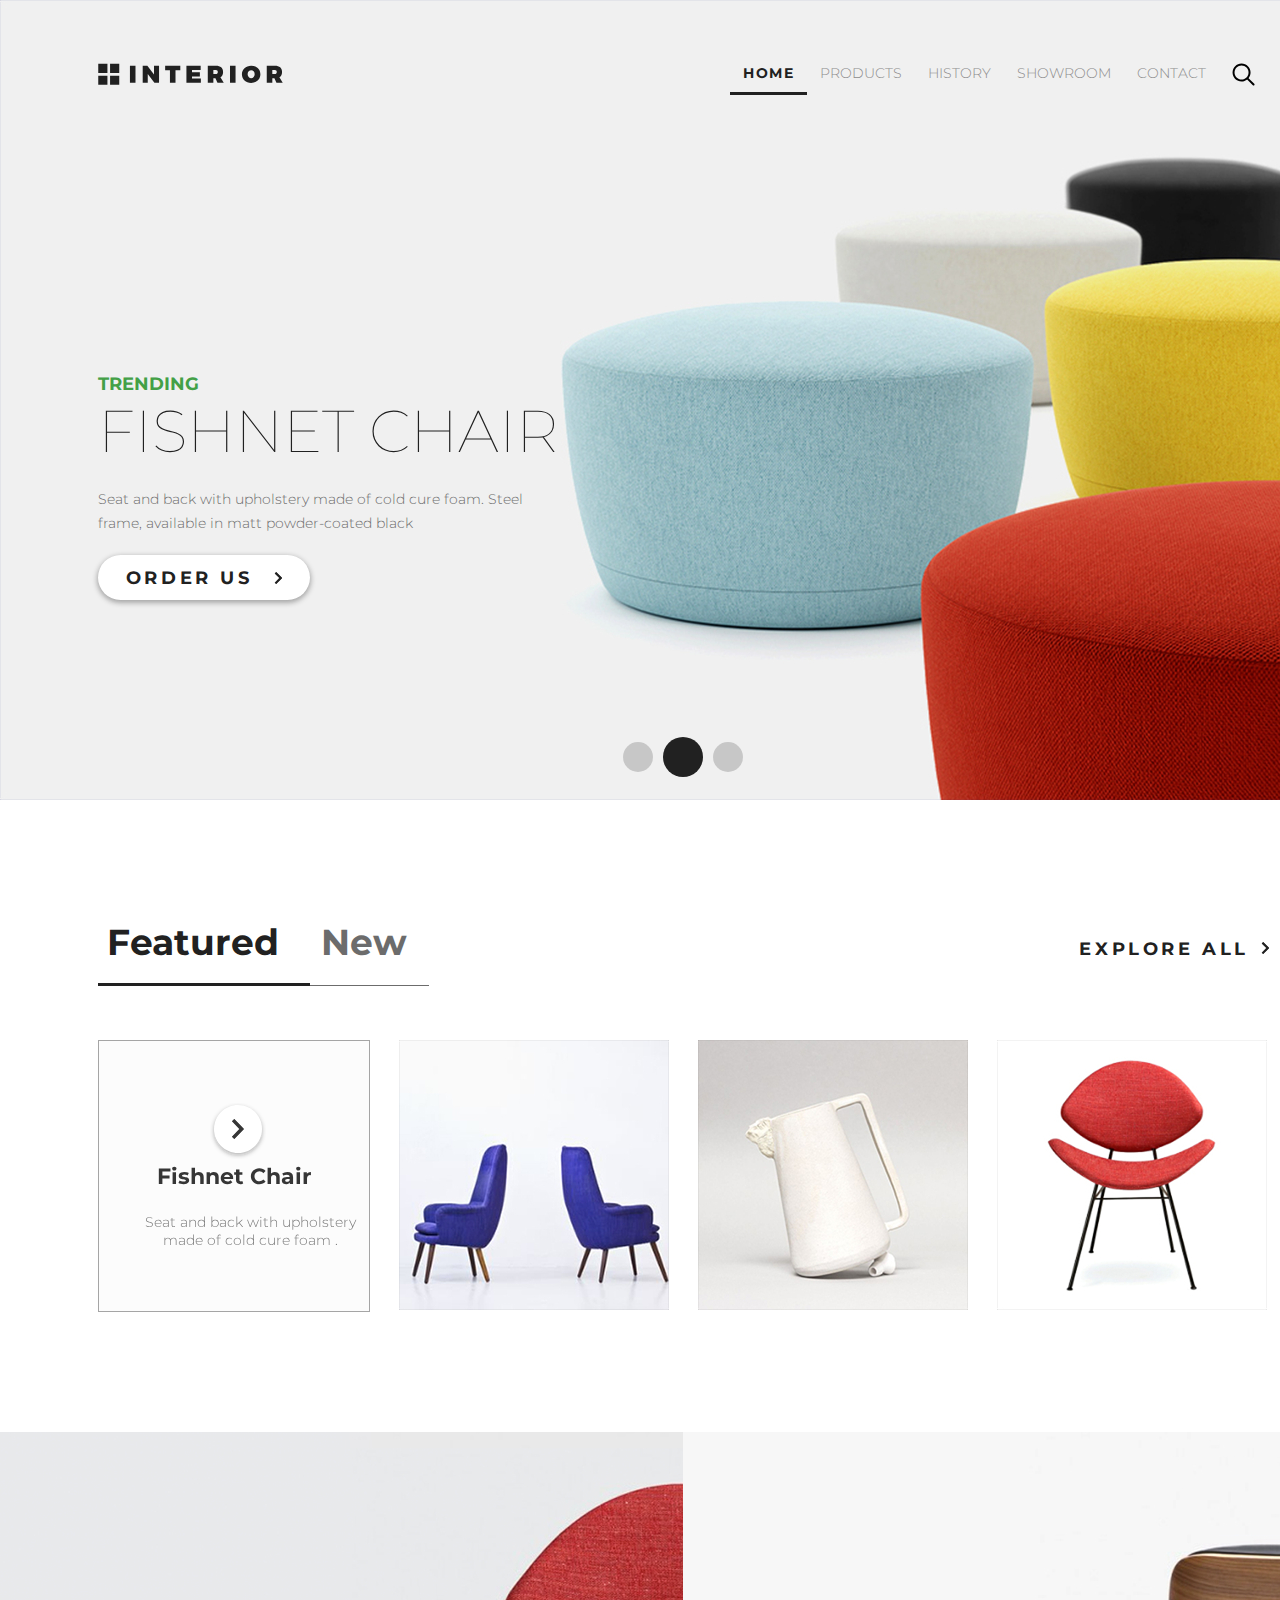
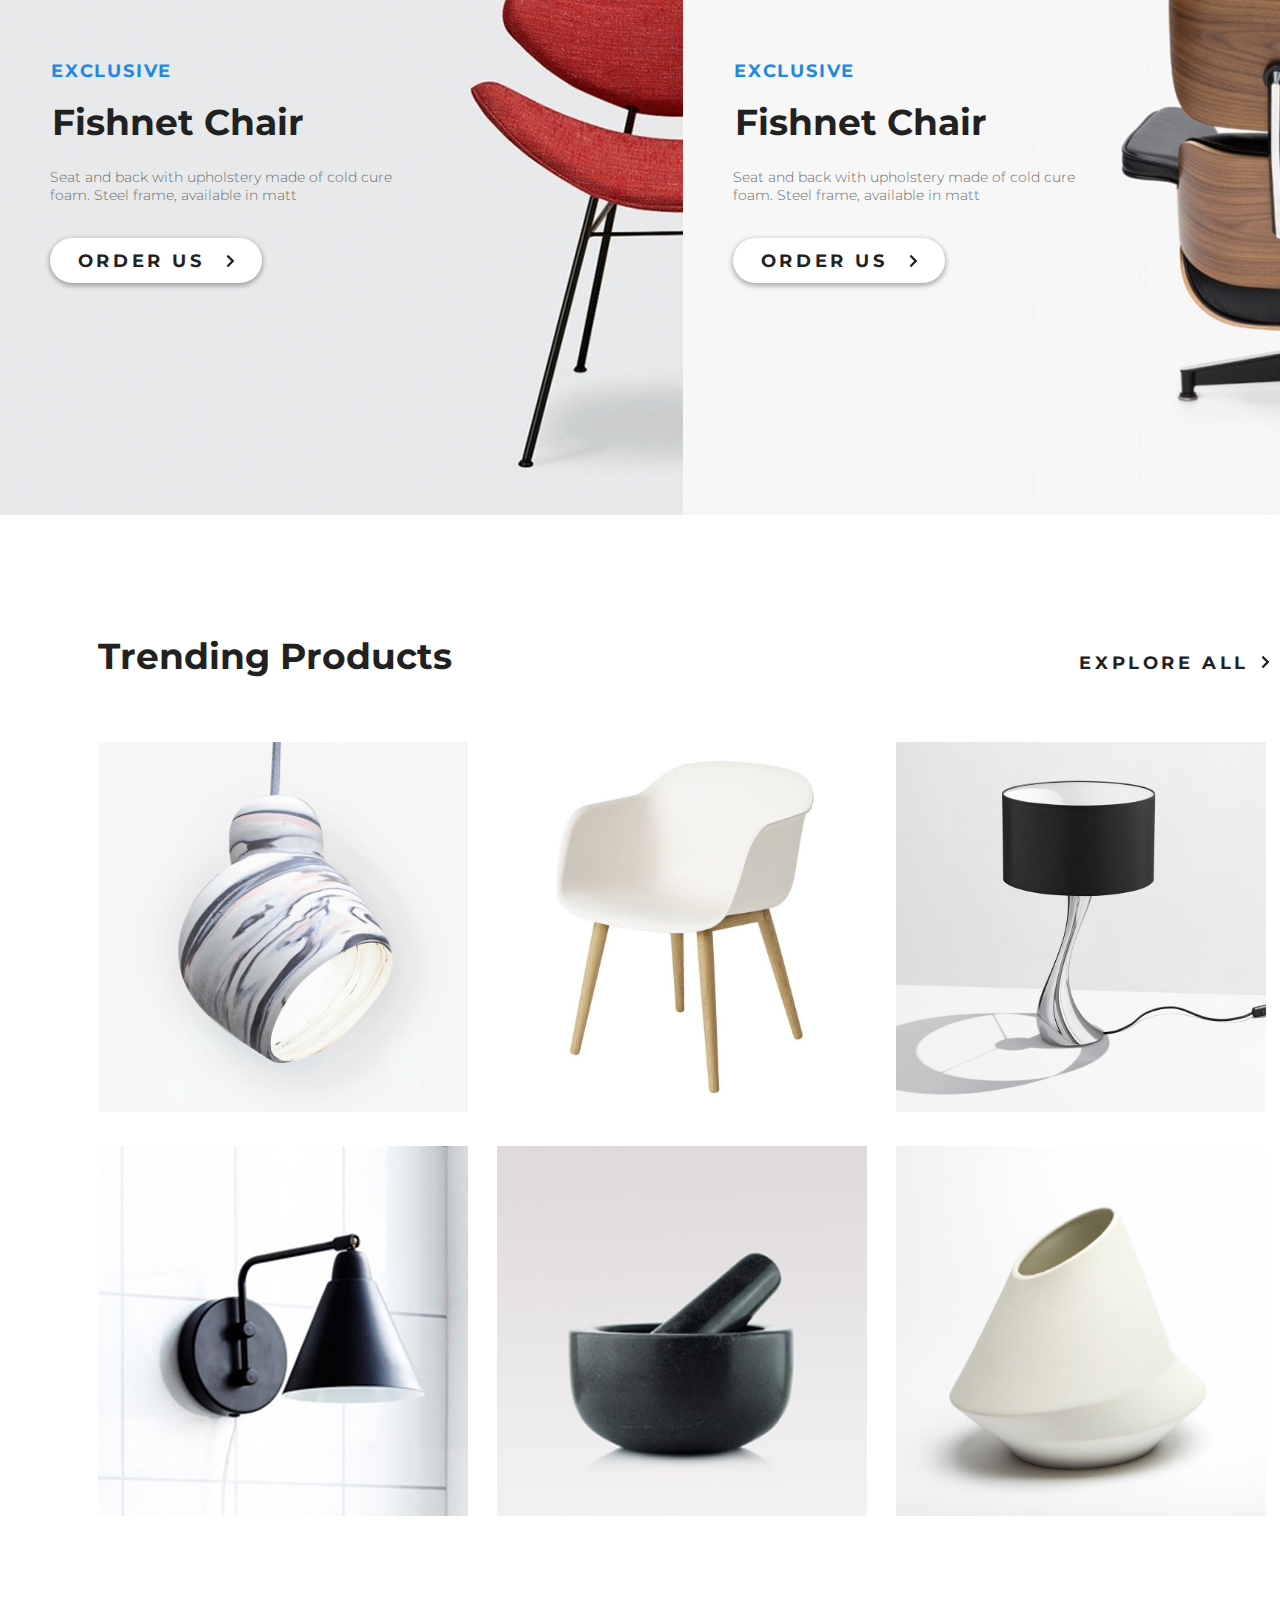
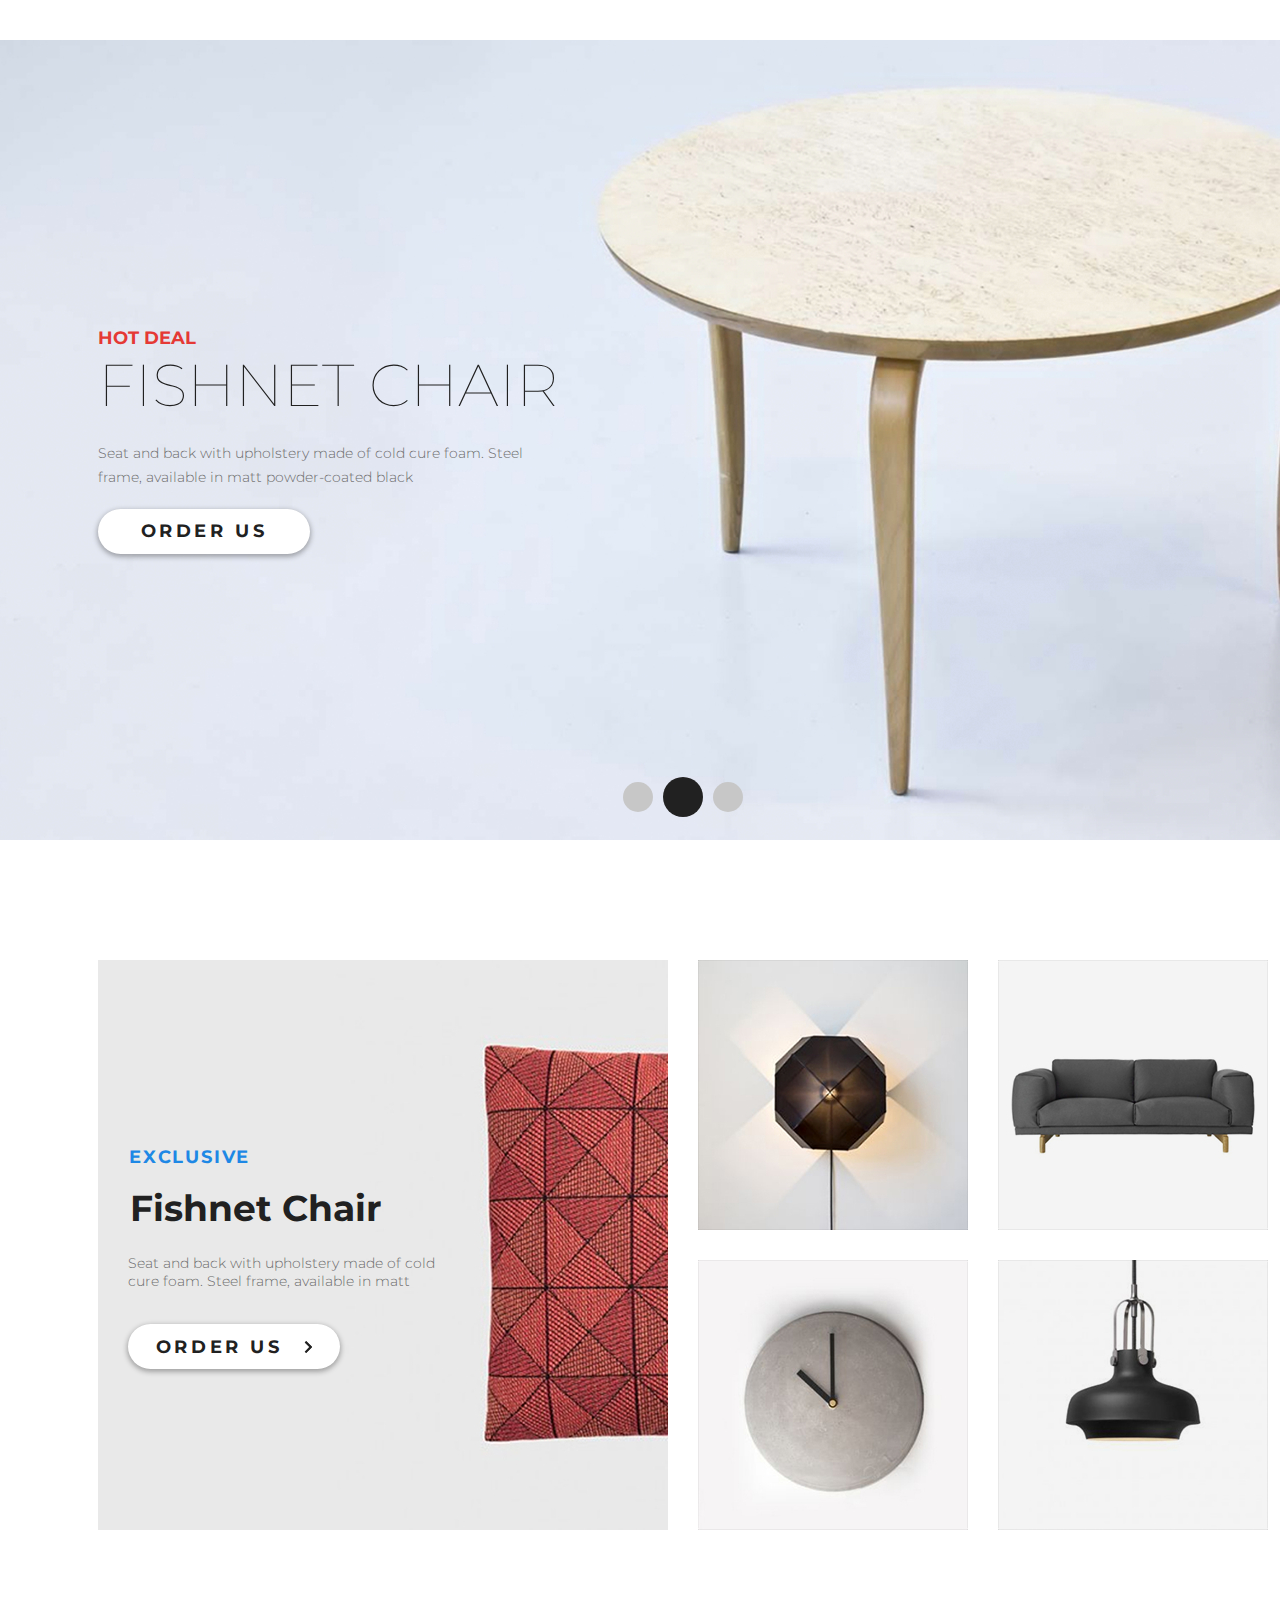
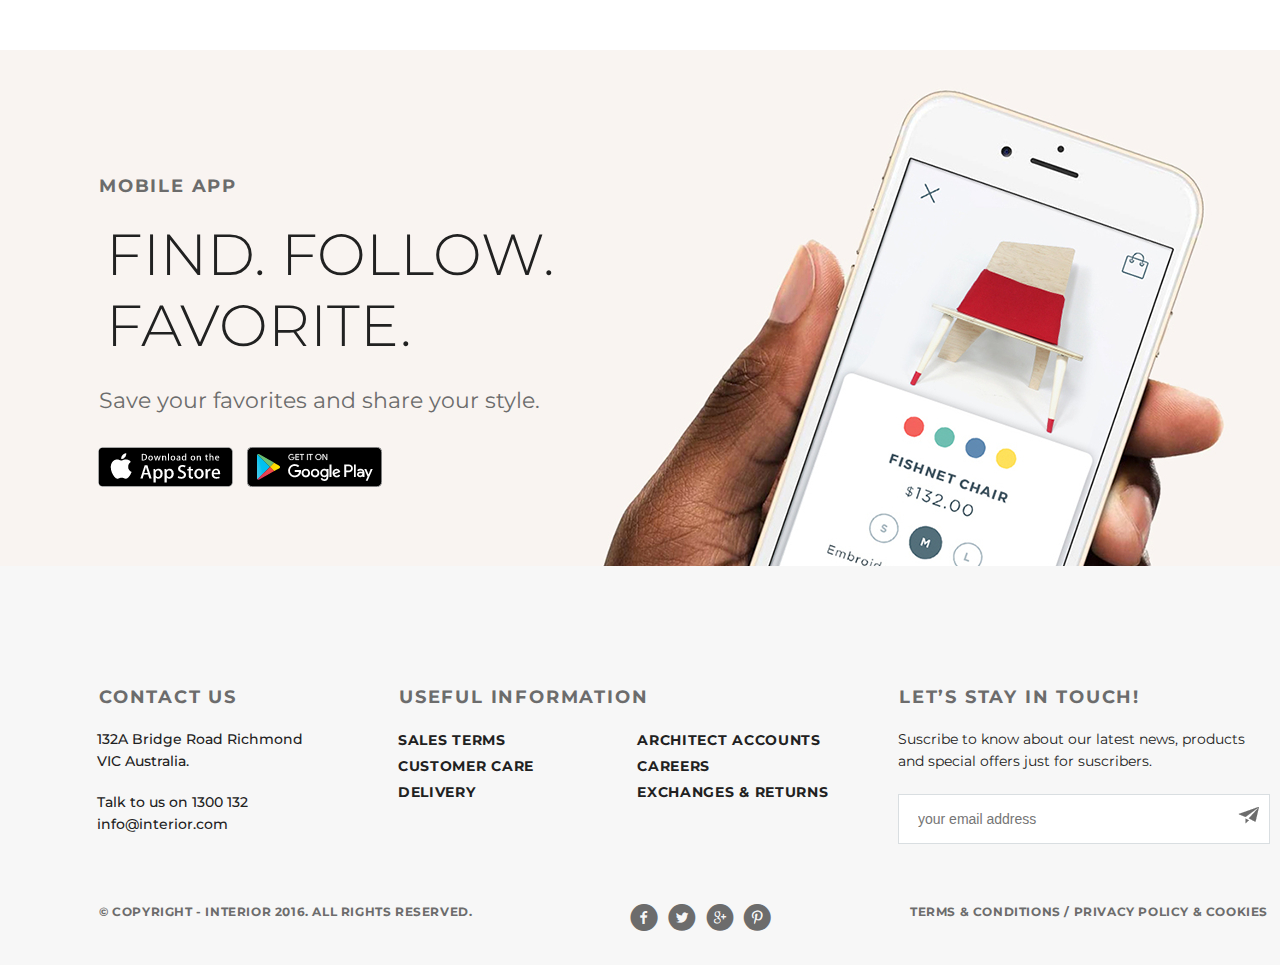
<file: index.html>
<!DOCTYPE html>
<html lang="ru">

<head>
    <meta charset="UTF-8">
    <meta name="viewport" content="width=device-width, initial-scale=1.0">
    <link rel="stylesheet" href="css/style.css">
    <link rel="stylesheet" href="css/style_icon.css" />
    <link href="https://fonts.googleapis.com/css2?family=Montserrat:wght@100;300;400;700&display=swap" rel="stylesheet">
    <title>HOME</title>
</head>

<body>
    <div class="container">
        <div id="num_1" class="slider padding-site">
            <div class="header clearfix">
                <a href="#"><img src="img/logo.svg" alt="logo"></a>
                <ul class="menu clearfix">
                    <li class="menu-list">
                        <a href="#" class="menu-link menu-link-active">HOME</a>
                    </li>
                    <li class="menu-list">
                        <a href="" class="menu-link">PRODUCTS</a>
                    </li>
                    <li class="menu-list">
                        <a href="" class="menu-link">HISTORY</a>
                    </li>
                    <li class="menu-list">
                        <a href="/pages/interior-product.html" class="menu-link">SHOWROOM</a>
                    </li>
                    <li class="menu-list">
                        <a href="/pages/interior-contact.html" class="menu-link">CONTACT</a>
                    </li>
                    <li class="menu-list">
                        <a href="" class="menu-link">
                            <img src="img/search.svg" alt="">
                        </a>
                    </li>
                </ul>
            </div>
            <div class="slider-text">
                <a href="">
                    <p class="slider-trending">TRENDING</p>
                </a>
                <h2 class="slider-h2">Fishnet Chair</h2>
                <p class="slider-content">Seat and back with upholstery made of cold cure foam. Steel frame,
                    available in matt powder-coated black</p>
                <a href="" class="button">Order Us <img class="button-arrow" src="img/arrow.svg"></a>
            </div>
            <div class="pagination">
                <a href="" class="circle"></a><a href="" class="circle circle-active"></a><a href="" class="circle"></a>
            </div>
        </div>
        <div class="back">
            <div class="featured_products padding-site">
                <ul class="menu-f-prod ">
                    <li class="menu-f-prod-list"><a class="menu-f-prod-link menu-f-prod-link-active"
                            href="">Featured</a></li>
                    <li class="menu-f-prod-list"><a class="menu-f-prod-link" href="">New</a></li>
                </ul>
                <a class="explore" href="">explore all<img class="explore-img" src="img/arrow.svg"></a>
                <div class="feat-prod-img-block clearfix">
                    <div class="feat-prod-img feat-prod-img-active">
                        <a href=""><img class="feat-prod-img-active-circle" src="img/featured-img-active-circle.svg"
                                alt="featured"></a>
                        <h4 class="feat-prod-img-active-h4">Fishnet Chair</h4>
                        <p class="feat-prod-img-active-p">Seat and back with upholstery made of cold cure foam
                            . </p>
                    </div>
                    <div class="feat-prod-img">
                        <a href=""><img src="img/featured-img-1.jpg" alt="featured"></a>
                    </div>
                    <div class="feat-prod-img">
                        <a href=""><img src="img/featured-img-2.jpg" alt="featured"></a>
                    </div>
                    <div class="feat-prod-img ">
                        <a href=""><img src="img/featured-img-3.jpg" alt="featured"></a>
                    </div>
                </div>
            </div>
            <div class="promo">
                <div class="promo-1 ">
                    <div class="promo-1-text">
                        <a href="">
                            <p class="promo-1-exclusive">exclusive</p>
                        </a>
                        <h2 class="promo-1-h2">Fishnet Chair</h2>
                        <p class="promo-1-content">Seat and back with upholstery made of cold cure foam. Steel frame,
                            available in matt</p>
                        <a href="" class="button promo-button">Order Us <img class="button-arrow"
                                src="img/arrow.svg"></a>
                    </div>
                </div>
                <div class="promo-2">
                    <div class="promo-2-text"></div>
                    <a href="">
                        <p class="promo-2-exclusive">exclusive</p>
                    </a>
                    <h2 class="promo-2-h2">Fishnet Chair</h2>
                    <p class="promo-2-content">Seat and back with upholstery made of cold cure foam. Steel frame,
                        available in matt</p>
                    <a href="" class="button promo-button">Order Us <img class="button-arrow" src="img/arrow.svg"></a>
                </div>
            </div>
        </div>
        <div class="trending_products clearfix padding-site">
            <h3 class="trending_products-h3">Trending Products</h3>
            <a class="explore " href="">explore all<img class="explore-img " src="img/arrow.svg"></a>
            <div class="trending_products-imges">
                <a href=""><img class="trending_products-img" src="img/trending-product-1.jpg" alt=""></a>
                <a href=""><img class="trending_products-img" src="img/trending-product-2.jpg" alt=""></a>
                <a href=""><img class="trending_products-img" src="img/trending-product-3.jpg" alt=""></a>
                <a href=""><img class="trending_products-img" src="img/trending-product-4.jpg" alt=""></a>
                <a href=""><img class="trending_products-img" src="img/trending-product-5.jpg" alt=""></a>
                <a href=""><img class="trending_products-img" src="img/trending-product-6.jpg" alt=""></a>




            </div>
        </div>
        <div id="num_2" class="slider padding-site">
            <div class="slider-text">
                <a href="">
                    <p class="slider-hot-deal">Hot deal</p>
                </a>
                <h2 class="slider-h2">Fishnet Chair</h2>
                <p class="slider-content">Seat and back with upholstery made of cold cure foam. Steel frame,
                    available in matt powder-coated black</p>
                <a href="" class="button">Order Us</a>
            </div>
            <div class="pagination">
                <a href="" class="circle"></a><a href="" class="circle circle-active"></a><a href="" class="circle"></a>
            </div>
        </div>
        <div class="exclusive padding-site">
            <div class="exclusive-big-img">
                <div class="exclusive-big-text">
                    <a href="">
                        <p class="exclusive-big-exclusive">exclusive</p>
                    </a>
                    <h2 class="exclusive-big-h2">Fishnet Chair</h2>
                    <p class="exclusive-big-content">Seat and back with upholstery made of cold cure foam. Steel frame,
                        available in matt</p>
                    <a href="" class="button exclusive-big-button">Order Us <img class="button-arrow"
                            src="img/arrow.svg"></a>
                </div>
            </div>
            <div class="exclusive-some-img">
                <img src="./img/exclusive-img-2.jpg" alt="" class="exclusive-some-img-mini">
                <img src="./img/exclusive-img-3.jpg" alt="" class="exclusive-some-img-mini">
                <img src="./img/exclusive-img-4.jpg" alt="" class="exclusive-some-img-mini">
                <img src="./img/exclusive-img-5.jpg" alt="" class="exclusive-some-img-mini">
            </div>


        </div>
        <div class="mobile-app padding-site">
            <div class="mobile-app-text">
                <a href="">
                    <p class="mobile-app-mobile-app">mobile app</p>
                </a>
                <h2 class="mobile-app-h2">Find. Follow. Favorite.</h2>
                <p class="mobile-app-content">Save your favorites and share your style.</p>

            </div>
            <a class="mobile-app-app-store" href=""><img src="/img/app-store.png" alt=""></a>
            <a class="mobile-app-google-play" href=""><img src="/img/google-play.png" alt=""></a>
        </div>
        <div class="footer-back">
            <div class="contact-us ">
                <h4 class="contact-us-h4">Contact Us</h4>
                <div class="contact-us-text">
                    <p class="contact-us-p">132A Bridge Road Richmond VIC
                        Australia.</p></br>
                    <p class="contact-us-p">Talk to us on 1300 132
                        info@interior.com</p>
                </div>

            </div>
            <div class="Useful-Information ">
                <h4 class="Useful-Information-h4">Useful Information</h4>
                <div class="Useful-Information-text-1">
                    <a href="" class="Useful-Information-text-a">Sales terms</a></br>
                    <a href="" class="Useful-Information-text-a">Customer care</a></br>
                    <a href="" class="Useful-Information-text-a">Delivery</a>
                </div>
                <div class="Useful-Information-text-2">
                    <a href="" class="Useful-Information-text-a">Architect accounts</a></br>
                    <a href="" class="Useful-Information-text-a">Careers</a></br>
                    <a href="" class="Useful-Information-text-a">Exchanges & returns</a>
                </div>
            </div>
            <div class="in-touch ">
                <h4 class="in-touch-h4">Let’s Stay in Touch!</h4>
                <p class="in-touch-p">Suscribe to know about our latest news, products and special offers just for
                    suscribers.</p>
                <div class="in-touch-email">
                    <input type="email" class="in-touch-input" placeholder="your email address">
                    <button class="in-touch-email-button-img" value="">
                </div>

            </div>
            <div class="footer-end">
                <h5 class="copyright">© Copyright - INTERIOR 2016. All Rights Reserved.</h5>
                <div class="icon">
                    <a href=""><span class="icon-img icon-facebook-with-circle"></span></a>
                    <a href=""><span class="icon-img icon-twitter-with-circle"></span></a>
                    <a href=""><span class="icon-img icon-google-with-circle"></span></a>
                    <a href=""><span class="icon-img icon-pinterest-with-circle"></span></a>
                </div>
                <a href="" class="copyright-1">Terms & Conditions / Privacy policy & Cookies</a>


            </div>
        </div>
    </div>


</body>

</html>
</file>
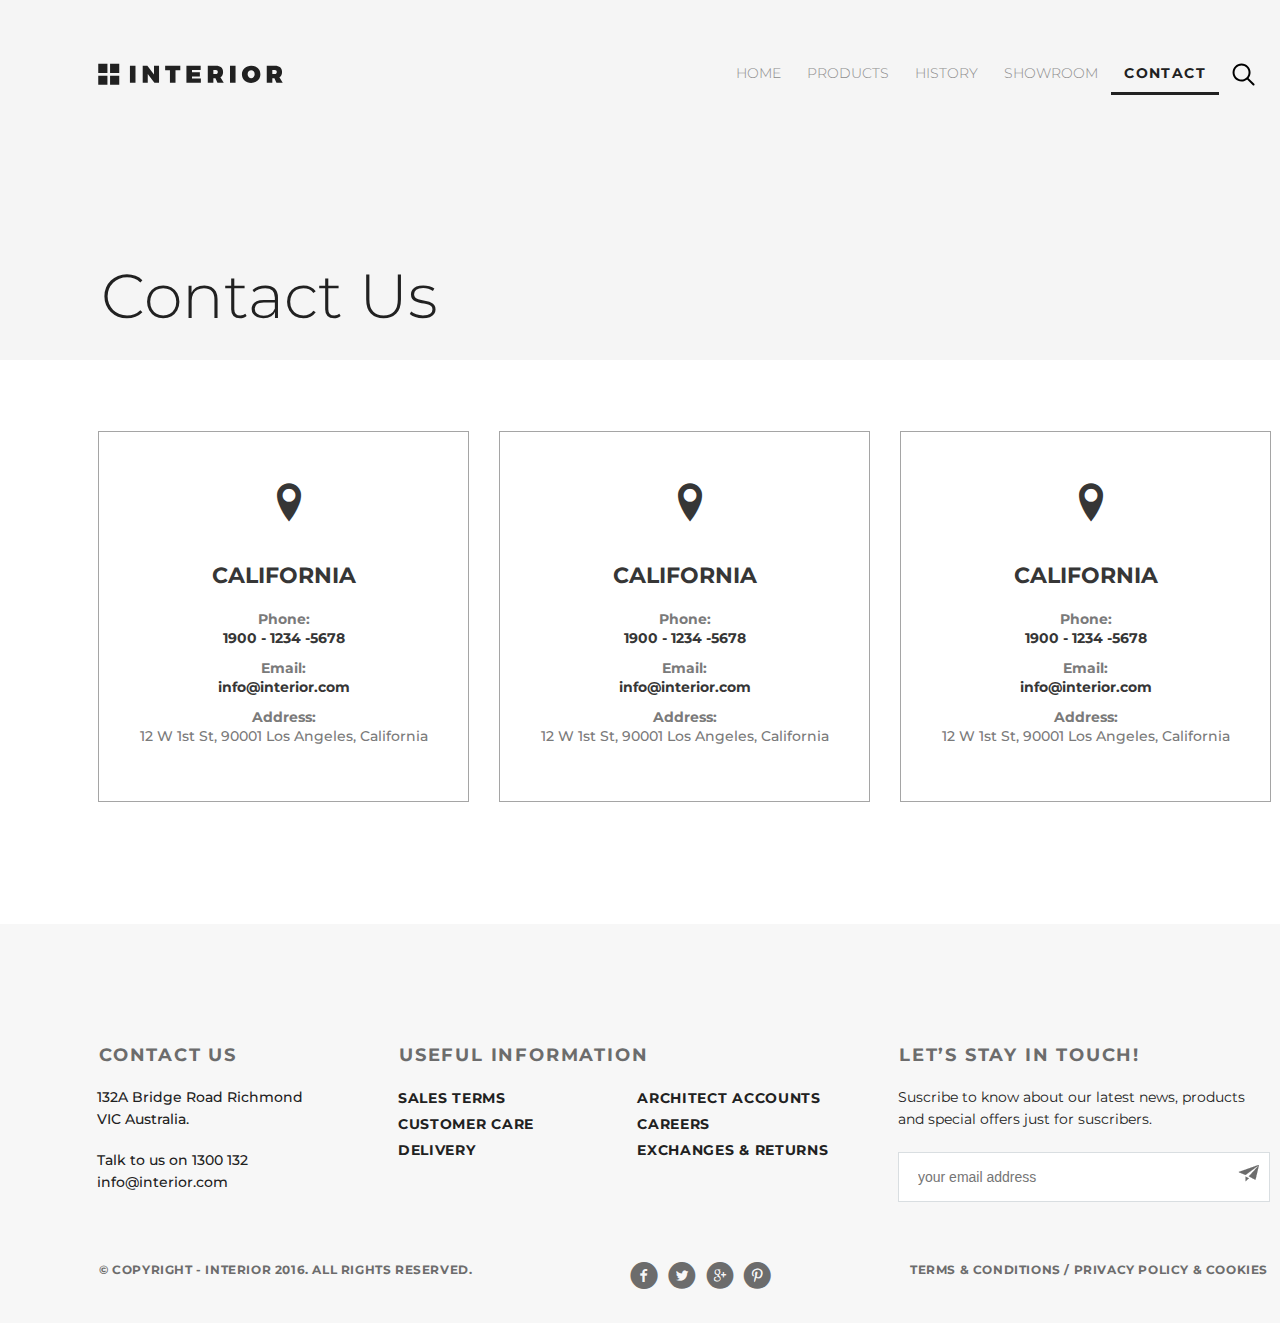
<file: pages/interior-contact.html>
<!DOCTYPE html>
<html lang="ru">
  <head>
    <meta charset="UTF-8" />
    <meta name="viewport" content="width=device-width, initial-scale=1.0" />
    <link rel="stylesheet" href="../css/style.css" />
    <link rel="stylesheet" href="../css/style_icon.css" />
    <link
      href="https://fonts.googleapis.com/css2?family=Montserrat:wght@100;300;400;700&display=swap"
      rel="stylesheet"
    />
    <title>CONTACT</title>
  </head>
  <body>
    <div class="container">
      <div class="head_page_contact padding-site">
        <div class="header clearfix">
          <a href="../index.html"><img src="../img/logo.svg" alt="logo" /></a>
          <ul class="menu clearfix">
            <li class="menu-list">
              <a href="../index.html" class="menu-link">HOME</a>
            </li>
            <li class="menu-list">
              <a href="" class="menu-link ">PRODUCTS</a>
            </li>
            <li class="menu-list">
              <a href="" class="menu-link">HISTORY</a>
            </li>
            <li class="menu-list">
              <a href="interior-product.html" class="menu-link">SHOWROOM</a>
            </li>
            <li class="menu-list">
              <a href="#" class="menu-link menu-link-active">CONTACT</a>
            </li>
            <li class="menu-list">
              <a href="" class="menu-link">
                <img src="../img/search.svg" alt="" />
              </a>
            </li>
          </ul>
        </div>
        <h2 class="header-h2_page_contact">Contact Us</h2>
      </div>
      <div class="main_page_contact  clearfix">
          <div class="main_page_contact-card ">
            <p class="icon-location-pin"></p>
            <h4 class="main_page_contact-card-h4">California</h4>
            <p class="main_page_contact-card-p-grey">Phone:</p>
            <p class="main_page_contact-card-p-black">1900 - 1234 -5678</p>
            <p class="main_page_contact-card-p-grey">Email:</p>
            <p class="main_page_contact-card-p-black">info@interior.com</p>
            <p class="main_page_contact-card-p-grey">Address:</p>
            <p class="main_page_contact-card-p">12 W 1st St, 90001 Los Angeles, California</p>
          </div>
          <div class="main_page_contact-card ">
            <p class="icon-location-pin"></p>
             <h4 class="main_page_contact-card-h4">California</h4>
            <p class="main_page_contact-card-p-grey">Phone:</p>
            <p class="main_page_contact-card-p-black">1900 - 1234 -5678</p>
            <p class="main_page_contact-card-p-grey">Email:</p>
            <p class="main_page_contact-card-p-black">info@interior.com</p>
            <p class="main_page_contact-card-p-grey">Address:</p>
            <p class="main_page_contact-card-p">12 W 1st St, 90001 Los Angeles, California</p>
          </div>
          <div class="main_page_contact-card ">
            <p class="icon-location-pin"></p>
            <h4 class="main_page_contact-card-h4">California</h4>
            <p class="main_page_contact-card-p-grey">Phone:</p>
            <p class="main_page_contact-card-p-black">1900 - 1234 -5678</p>
            <p class="main_page_contact-card-p-grey">Email:</p>
            <p class="main_page_contact-card-p-black">info@interior.com</p>
            <p class="main_page_contact-card-p-grey">Address:</p>
            <p class="main_page_contact-card-p">12 W 1st St, 90001 Los Angeles, California</p>
          </div>
      </div>
      <div class="footer-back">
                <div class="contact-us ">
                    <h4 class="contact-us-h4">Contact Us</h4>
                    <div class="contact-us-text">
                        <p class="contact-us-p">132A Bridge Road Richmond VIC 
                        Australia.</p></br>
                        <p class="contact-us-p">Talk to us on 1300 132
                        info@interior.com</p>
                    </div>

                </div>
                <div class="Useful-Information ">
                    <h4 class="Useful-Information-h4">Useful Information</h4>
                    <div class="Useful-Information-text-1">
                        <a href="" class="Useful-Information-text-a">Sales terms</a></br>
                        <a href="" class="Useful-Information-text-a">Customer care</a></br>
                        <a href="" class="Useful-Information-text-a">Delivery</a>
                    </div>
                    <div class="Useful-Information-text-2">
                        <a href="" class="Useful-Information-text-a">Architect accounts</a></br>
                        <a href="" class="Useful-Information-text-a">Careers</a></br>
                        <a href="" class="Useful-Information-text-a">Exchanges & returns</a>
                    </div>
                </div>
                <div class="in-touch ">
                    <h4 class="in-touch-h4">Let’s Stay in Touch!</h4>
                    <p class="in-touch-p">Suscribe to know about our latest news, products and special offers just for suscribers.</p>
                    <div class="in-touch-email">
                        <input type="email" class="in-touch-input" placeholder="your email address">
                        <button class="in-touch-email-button-img" value="">
                    </div>
                    
                </div>
                <div class="footer-end">
                    <h5 class="copyright">© Copyright - INTERIOR 2016. All Rights Reserved.</h5>
                    <div class="icon">
                        <a href=""><span class="icon-img icon-facebook-with-circle"></span></a>
                        <a href=""><span class="icon-img icon-twitter-with-circle"></span></a>
                        <a href=""><span class="icon-img icon-google-with-circle"></span></a>
                        <a href=""><span class="icon-img icon-pinterest-with-circle"></span></a>
                    </div>
                    <a href="" class="copyright-1">Terms & Conditions  /  Privacy policy & Cookies</a>
                    

                </div>
        </div>
    </div>
  </body>
</html>
</file>
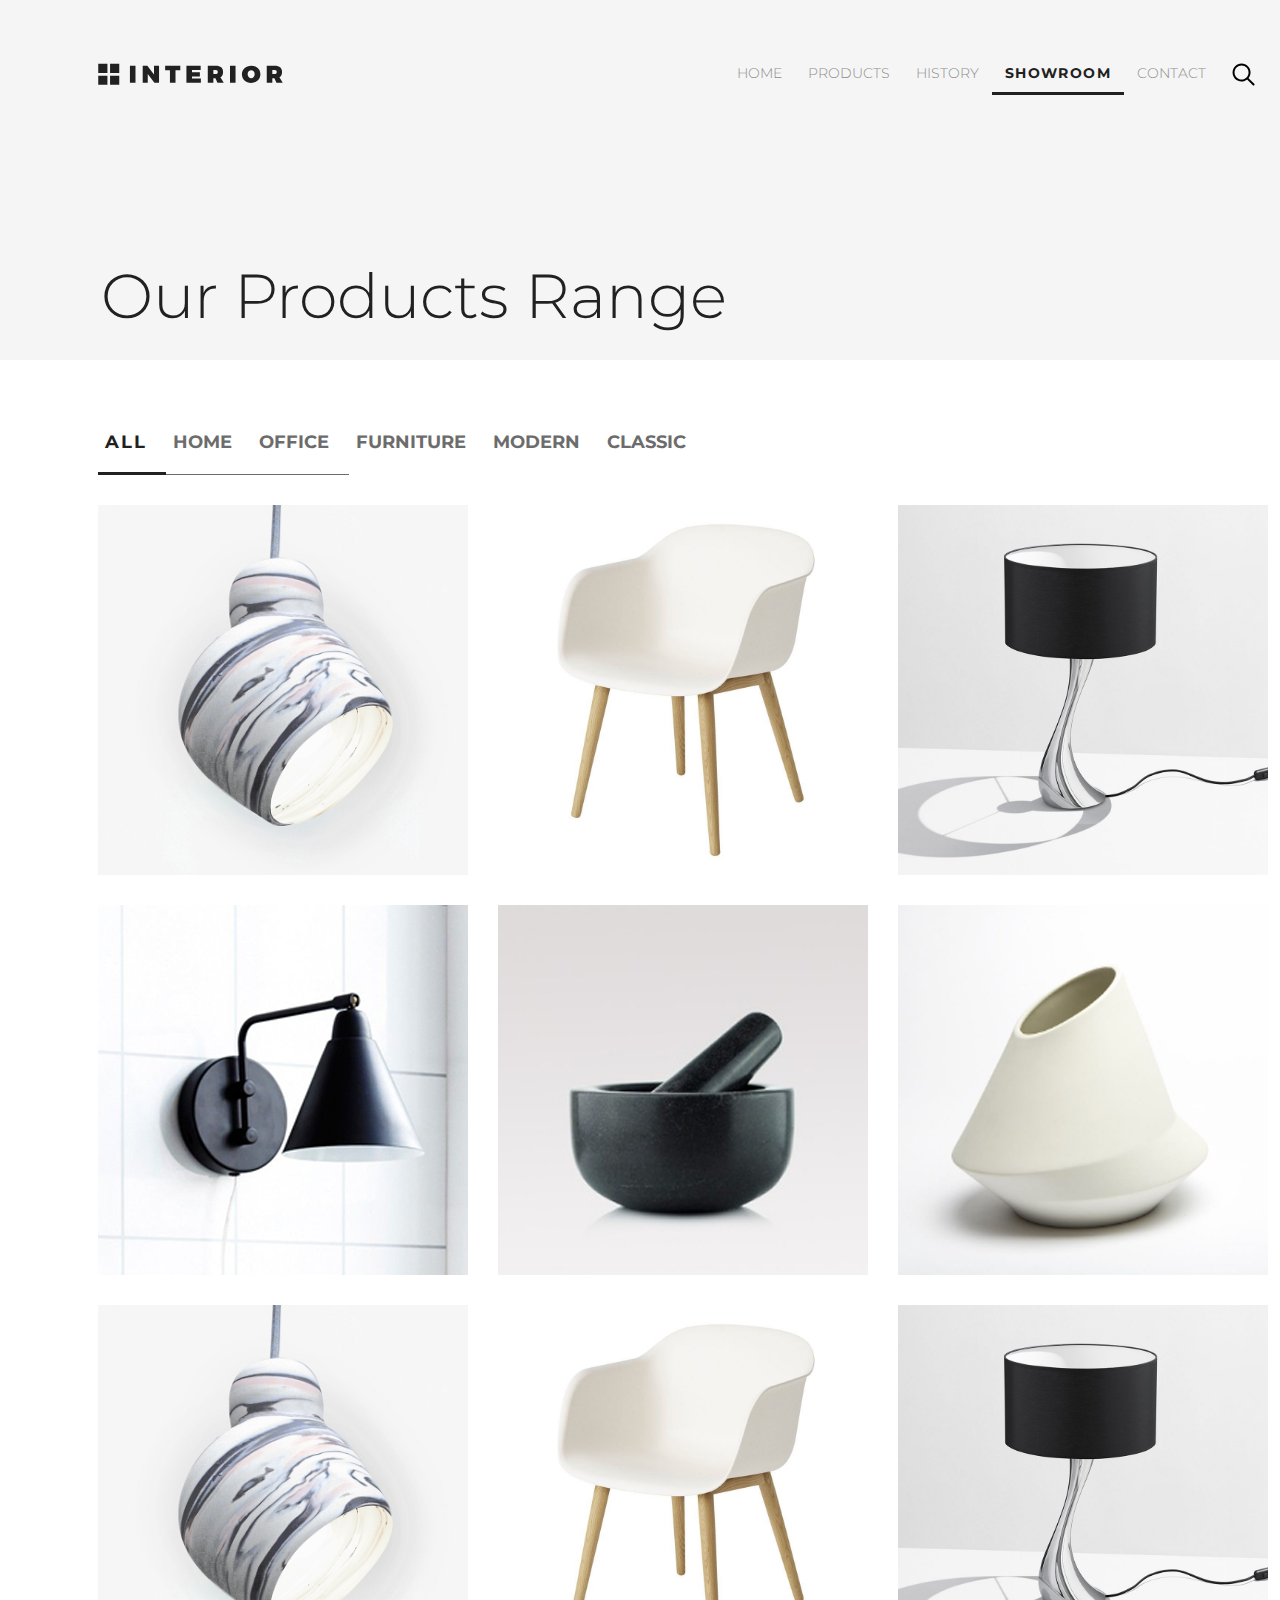
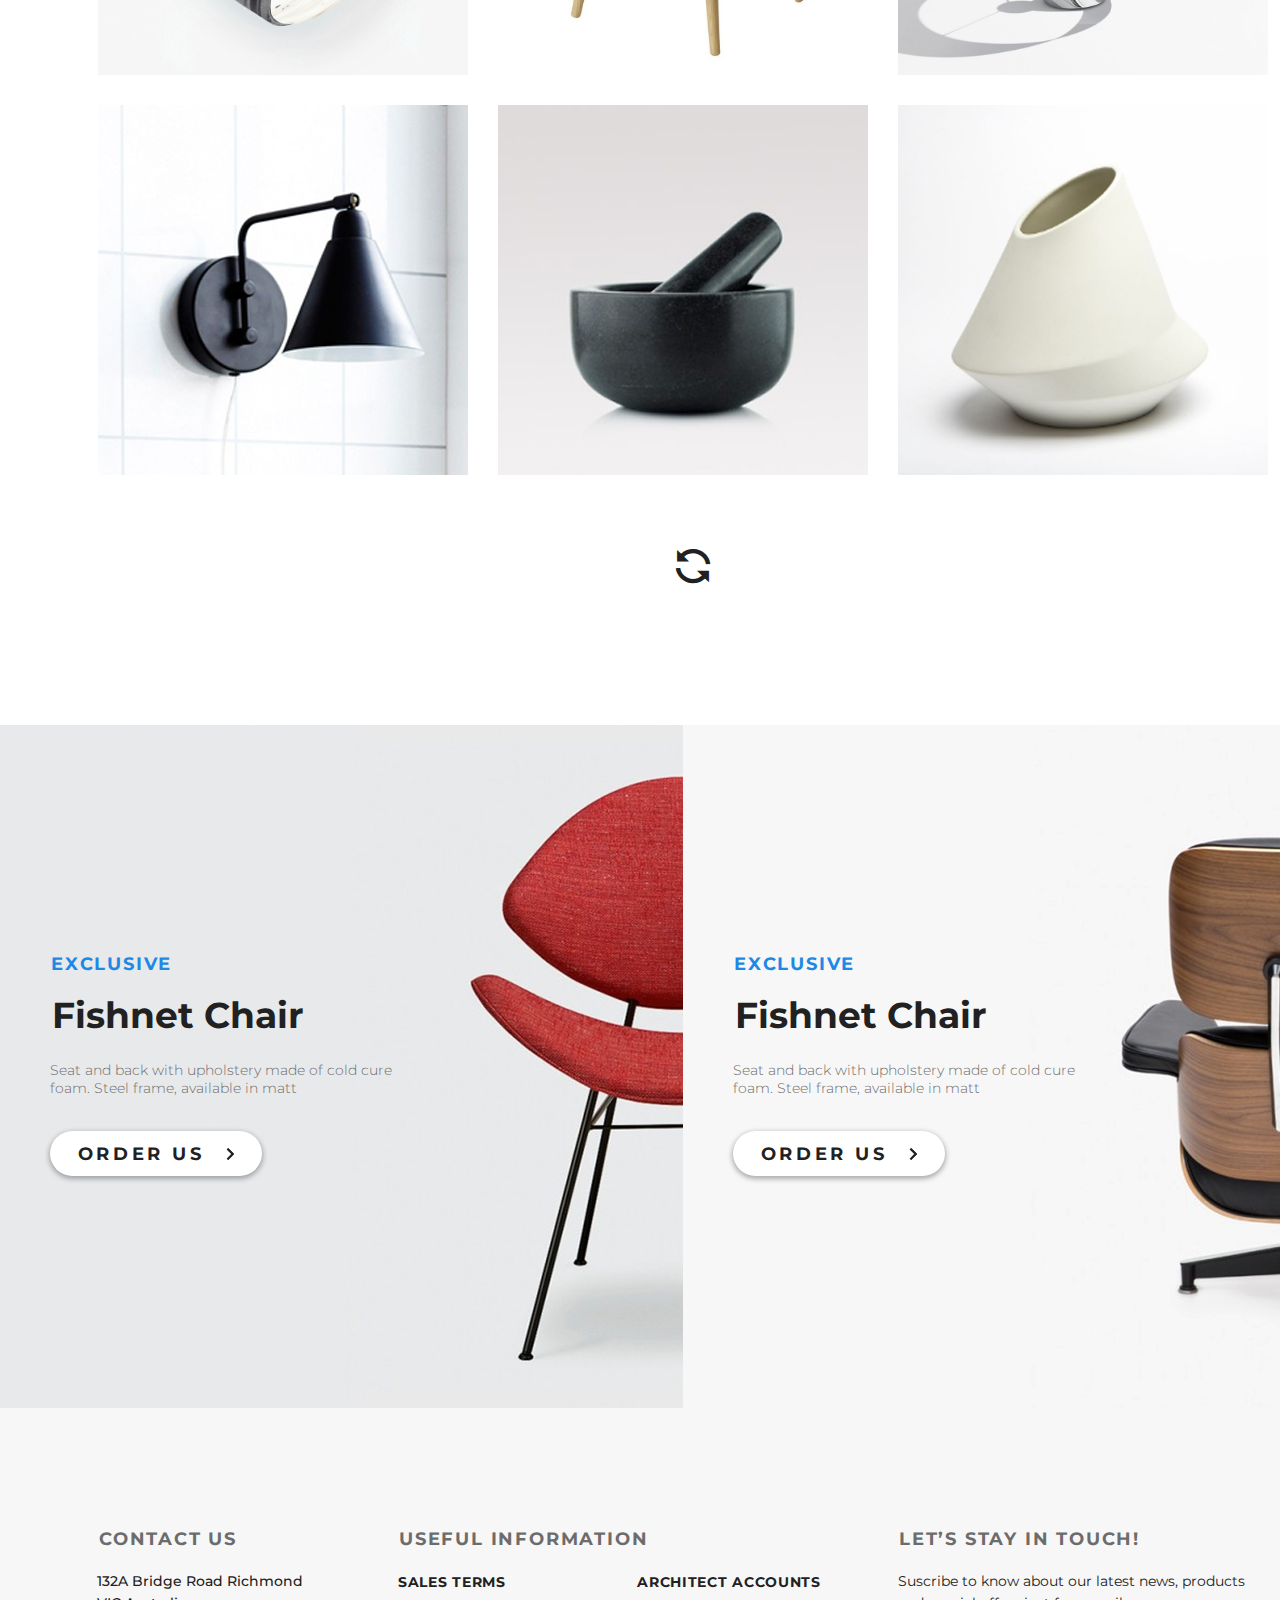
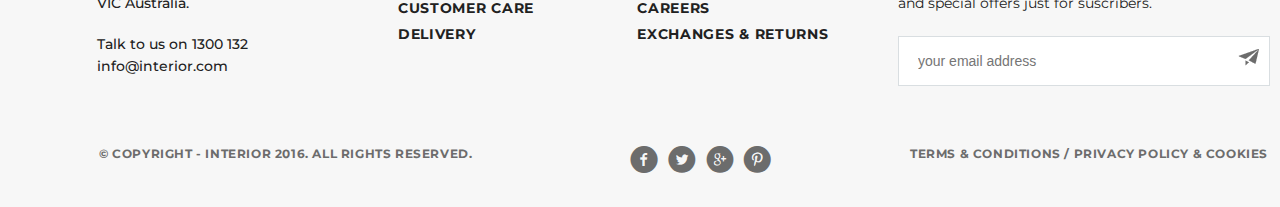
<file: pages/interior-product.html>
<!DOCTYPE html>
<html lang="ru">
  <head>
    <meta charset="UTF-8" />
    <meta name="viewport" content="width=device-width, initial-scale=1.0" />
    <link rel="stylesheet" href="../css/style.css" />
    <link rel="stylesheet" href="../css/style_icon.css" />
    
    <link
      href="https://fonts.googleapis.com/css2?family=Montserrat:wght@100;300;400;700&display=swap"
      rel="stylesheet"
    />

    <title>SHOWROOM</title>
  </head>
  <body>
    <div class="container">
        <div class="head_page_product padding-site">
            <div class="header clearfix">
                <a href="../index.html"><img src="../img/logo.svg" alt="logo"></a>
                <ul class="menu clearfix">
                    <li class="menu-list">
                        <a href="../index.html" class="menu-link ">HOME</a>
                    </li>
                    <li class="menu-list">
                        <a href="" class="menu-link ">PRODUCTS</a>
                    </li>
                    <li class="menu-list">
                        <a href="" class="menu-link">HISTORY</a>
                    </li>
                    <li class="menu-list">
                        <a href="#" class="menu-link menu-link-active">SHOWROOM</a>
                    </li>
                    <li class="menu-list">
                        <a href="interior-contact.html" class="menu-link">CONTACT</a>
                    </li>
                    <li class="menu-list">
                        <a href="" class="menu-link">
                            <img src="../img/search.svg" alt="">
                        </a>
                    </li>
                </ul>
            </div>
            <h2 class="header-h2_page_product">Our Products Range</h2>
        </div>
        <div class="main_page_product ">
            
                <ul class="divmain-menu clearfix">
                    <li class="divmain-menu-list">
                        <a href="" class="divmain-menu-link divmain-menu-link-active">All</a>
                    </li>
                    <li class="divmain-menu-list">
                        <a href="" class="divmain-menu-link ">HOME</a>
                    </li>
                    <li class="divmain-menu-list">
                        <a href="" class="divmain-menu-link">OFFICE</a>
                    </li>
                    <li class="divmain-menu-list">
                        <a href="" class="divmain-menu-link">FURNITURE</a>
                    </li>
                    <li class="divmain-menu-list">
                        <a href="" class="divmain-menu-link">MODERN</a>
                    </li>
                    <li class="divmain-menu-list">
                        <a href="" class="divmain-menu-link">CLASSIC</a>
                    </li>
                </ul>
                <div class="main-imgs_page_product clearfix">
                    <a href="" class="main-imgs_page_product-a"><img src="../img/trending-product-1.jpg" alt="" class="main-imgs_page_product-img"></a>
                    <a href="" class="main-imgs_page_product-a"><img src="../img/trending-product-2.jpg" alt="" class="main-imgs_page_product-img"></a>
                    <a href="" class="main-imgs_page_product-a"><img src="../img/trending-product-3.jpg" alt="" class="main-imgs_page_product-img"></a>
                    <a href="" class="main-imgs_page_product-a"><img src="../img/trending-product-4.jpg" alt="" class="main-imgs_page_product-img"></a>
                    <a href="" class="main-imgs_page_product-a"><img src="../img/trending-product-5.jpg" alt="" class="main-imgs_page_product-img"></a>
                    <a href="" class="main-imgs_page_product-a"><img src="../img/trending-product-6.jpg" alt="" class="main-imgs_page_product-img"></a>
                    <a href="" class="main-imgs_page_product-a"><img src="../img/trending-product-1.jpg" alt="" class="main-imgs_page_product-img"></a>
                    <a href="" class="main-imgs_page_product-a"><img src="../img/trending-product-2.jpg" alt="" class="main-imgs_page_product-img"></a>
                    <a href="" class="main-imgs_page_product-a"><img src="../img/trending-product-3.jpg" alt="" class="main-imgs_page_product-img"></a>
                    <a href="" class="main-imgs_page_product-a"><img src="../img/trending-product-4.jpg" alt="" class="main-imgs_page_product-img"></a>
                    <a href="" class="main-imgs_page_product-a"><img src="../img/trending-product-5.jpg" alt="" class="main-imgs_page_product-img"></a>
                    <a href="" class="main-imgs_page_product-a"><img src="../img/trending-product-6.jpg" alt="" class="main-imgs_page_product-img"></a>
                </div>
                <a href="" class="icon-cycle"></a>
        </div>
        <div class="promo">
                <div class="promo-1 ">
                    <div class="promo-1-text">
                        <a href=""><p class="promo-1-exclusive">exclusive</p></a>
                        <h2 class="promo-1-h2">Fishnet Chair</h2>
                        <p class="promo-1-content">Seat and back with upholstery made of cold cure foam. Steel frame, available in matt</p>
                        <a href="" class="button promo-button">Order Us <img class = "button-arrow" src="../img/arrow.svg"></a>
                    </div>
                </div>
                <div class="promo-2">
                    <div class="promo-2-text"></div>
                        <a href=""><p class="promo-2-exclusive">exclusive</p></a>
                        <h2 class="promo-2-h2">Fishnet Chair</h2>
                        <p class="promo-2-content">Seat and back with upholstery made of cold cure foam. Steel frame, available in matt</p>
                        <a href="" class="button promo-button">Order Us <img class = "button-arrow" src="../img/arrow.svg"></a>
                    </div>
        </div>
        <div class="footer-back">
                <div class="contact-us ">
                    <h4 class="contact-us-h4">Contact Us</h4>
                    <div class="contact-us-text">
                        <p class="contact-us-p">132A Bridge Road Richmond VIC 
                        Australia.</p></br>
                        <p class="contact-us-p">Talk to us on 1300 132
                        info@interior.com</p>
                    </div>

                </div>
                <div class="Useful-Information ">
                    <h4 class="Useful-Information-h4">Useful Information</h4>
                    <div class="Useful-Information-text-1">
                        <a href="" class="Useful-Information-text-a">Sales terms</a></br>
                        <a href="" class="Useful-Information-text-a">Customer care</a></br>
                        <a href="" class="Useful-Information-text-a">Delivery</a>
                    </div>
                    <div class="Useful-Information-text-2">
                        <a href="" class="Useful-Information-text-a">Architect accounts</a></br>
                        <a href="" class="Useful-Information-text-a">Careers</a></br>
                        <a href="" class="Useful-Information-text-a">Exchanges & returns</a>
                    </div>
                </div>
                <div class="in-touch ">
                    <h4 class="in-touch-h4">Let’s Stay in Touch!</h4>
                    <p class="in-touch-p">Suscribe to know about our latest news, products and special offers just for suscribers.</p>
                    <div class="in-touch-email">
                        <input type="email" class="in-touch-input" placeholder="your email address">
                        <button class="in-touch-email-button-img" value="">
                    </div>
                    
                </div>
                <div class="footer-end">
                    <h5 class="copyright">© Copyright - INTERIOR 2016. All Rights Reserved.</h5>
                    <div class="icon">
                        <a href=""><span class="icon-img icon-facebook-with-circle"></span></a>
                        <a href=""><span class="icon-img icon-twitter-with-circle"></span></a>
                        <a href=""><span class="icon-img icon-google-with-circle"></span></a>
                        <a href=""><span class="icon-img icon-pinterest-with-circle"></span></a>
                    </div>
                    <a href="" class="copyright-1">Terms & Conditions  /  Privacy policy & Cookies</a>
                    

                </div>
        </div>
    </div>
    
  </body>
</html>
</file>
<file: css/style.css>
* {
  margin: 0;
  padding: 0;
}
body {
  font-family: "Montserrat", sans-serif;
}
a {
  text-decoration: none;
}
.clearfix:after {
  content: "";
  display: table;
  clear: both;
}
.padding-site {
  padding-right: 98px;
  padding-left: 98px;
}
.container {
  width: 1366px;
  margin: 0 auto;
}
.back {
  background-image: url(../img/back.png);
}
#num_1,
#num_2,
.slider {
  height: 800px;
  position: relative;
}
#num_1 {
  background-image: url(../img/slider-img.jpg);
}
#num_2 {
  background-image: url(../img/slider_2.jpg);
}

.header {
  padding-top: 63px;
}
.menu {
  float: right;
}
.menu-list {
  list-style-type: none;
  float: left;
}
.menu-link {
  color: #8c8c8c;
  font-size: 14px;
  font-weight: 300;
  text-transform: uppercase;
  text-decoration: none;
  padding: 10px 13px;
}
.menu-link-active {
  color: #212121;
  font-weight: 700;
  letter-spacing: 1.4px;
  border-bottom: 3px solid #212121;
}
.menu-link:hover {
  color: #212121;
  font-weight: 700;
  letter-spacing: 1.4px;
  border-bottom: 3px solid #212121;
}
.slider-text {
  margin-top: 283px;
  position: absolute;
}
#num_2 .slider-text {
  margin-top: 287px;
}
.slider-trending {
  color: #43a047;
  font-size: 18px;
  font-weight: 700;
  text-transform: uppercase;
}
.slider-trending:hover {
  color: #ffffff;
}
.slider-h2 {
  color: #212121;
  font-size: 59px;
  font-weight: 100;
  text-transform: uppercase;
}
.slider-content {
  color: #6c6c6c;
  font-size: 14px;
  font-weight: 300;
  width: 458px;
  margin-top: 20px;
  margin-bottom: 20px;
  line-height: 24px;
}
.button {
  color: #212121;
  font-size: 18px;
  font-weight: 700;
  text-transform: uppercase;
  box-shadow: 0 2px 5px 1px rgba(33, 33, 33, 0.35);
  border-radius: 23px;
  background-color: #ffffff;
  width: 212px;
  height: 45px;
  text-align: center;
  line-height: 45px;
  display: inline-block;
  text-decoration: none;
  letter-spacing: 3.6px;
}
.button:hover {
  color: #6c6c6c;
}
.pagination {
  position: absolute;
  width: 1170px;
  bottom: 19px;
  text-align: center;
}
.circle {
  width: 30px;
  height: 30px;
  display: inline-block;
  background-color: #c7c7c7;
  border-radius: 50%;
  margin: 5px;
}
.circle-active {
  width: 40px;
  height: 40px;
  background-color: #212121;
  margin-bottom: 0;
}
.circle:hover {
  background-color: #212121;
}

.slider-hot-deal {
  color: #e53935;
  font-size: 18px;
  font-weight: 700;
  text-transform: uppercase;
}
.slider-hot-deal:hover {
  color: #ffffff;
}
.featured_products {
  margin-top: 120px;
}

.menu-f-prod {
  display: inline-block;
}
.menu-f-prod-list {
  list-style-type: none;
  float: left;
  border-bottom: 1px solid #6c6c6c;
  padding-bottom: 21px;
}
.menu-f-prod-link {
  color: #6c6c6c;
  font-size: 36px;
  font-weight: 700;
  padding-bottom: 21px;
  padding-right: 22px;
  padding-left: 11px;
  padding-top: 2px;
}
.menu-f-prod-link:hover {
  color: #212121;
  font-size: 36px;
  font-weight: 700;
  border-bottom: 3px solid #212121;
  padding-bottom: 19px;
  padding-left: 9px;
  padding-right: 31px;
}
.menu-f-prod-link-active {
  color: #212121;
  font-size: 36px;
  font-weight: 700;
  border-bottom: 3px solid #212121;
  padding-bottom: 19px;
  padding-left: 9px;
  padding-right: 31px;
}
.explore {
  float: right;
  color: #212121;
  margin-top: 18px;
  font-size: 18px;
  font-weight: 700;
  text-transform: uppercase;
  letter-spacing: 3.6px;
  margin-right: -1px;
}
.explore:hover {
  color: #6c6c6c;
}
.explore-img {
  padding-left: 12px;
  padding-bottom: 1px;
}

.feat-prod-img {
  float: left;
  width: 270px;
  height: 270px;
  margin-left: 29px;
  margin-bottom: 120px;
}
.feat-prod-img-active {
  width: 270px;
  height: 270px;
  border: 1px solid #9c9c9c;
  background-color: #fcfcfc;
  opacity: 0.9;

  margin-left: 0px;
}
.feat-prod-img-block {
  margin-top: 50px;
}
.feat-prod-img-active-circle {
  padding-left: 111px;
  padding-top: 62px;
}
.feat-prod-img-active-h4 {
  color: #212121;
  font-size: 22px;
  font-weight: 700;
  text-align: center;
}
.feat-prod-img-active-p {
  color: #6c6c6c;
  font-size: 14px;
  font-weight: 300;
  text-align: center;
  margin-top: 23px;
  margin-left: 32px;
}

.promo-1 {
  width: 683px;
  height: 683px;
  background-image: url(../img/promo-img1.jpg);
  float: left;
}
.promo-2 {
  width: 683px;
  height: 683px;
  background-image: url(../img/promo-img2.jpg);
  overflow: hidden;
}

.promo-1-text,
.promo-2-text {
  padding-top: 228px;
}
.promo-1-exclusive,
.promo-2-exclusive {
  color: #1e88e5;
  font-size: 18px;
  font-weight: 700;
  text-transform: uppercase;
  letter-spacing: 1.8px;
  padding-left: 51px;
  padding-bottom: 18px;
}
.promo-1-exclusive:hover,
.promo-2-exclusive:hover {
  color: #ffffff;
}
.promo-1-h2,
.promo-2-h2 {
  color: #212121;
  font-size: 36px;
  font-weight: 700;
  padding-left: 52px;
  padding-bottom: 24px;
}
.promo-1-content,
.promo-2-content {
  color: #6c6c6c;
  font-size: 14px;
  font-weight: 300;
  padding-left: 50px;
  padding-bottom: 34px;
  width: 374px;
}
.promo-button {
  margin-left: 50px;
}
.button-arrow {
  padding-top: 17px;
  padding-left: 13px;
  width: 8px;
  height: 12px;
}
.trending_products {
  margin-top: 119px;
  padding-bottom: 120px;
}
.trending_products-h3 {
  color: #212121;
  font-size: 36px;
  font-weight: 700;
  display: inline-block;
}
.trending_products-imges {
  padding-top: 64px;
}
.trending_products-img {
  width: 370px;
  height: 370px;
}
.trending_products-imges a {
  display: inline-block;
}
.trending_products-imges a:nth-child(3n + 2) {
  padding-left: 25px;
  padding-right: 25px;
}
.trending_products-imges a:nth-child(n + 4) {
  padding-top: 30px;
}
.exclusive {
  padding-top: 120px;
}
.exclusive-big-img {
  width: 570px;
  height: 570px;
  background-image: url(../img/exclusive-img-1.jpg);
  display: inline-block;
}
.exclusive-big-text {
  padding-top: 186px;
  padding-left: 30px;
}
.exclusive-big-exclusive {
  color: #1e88e5;
  font-size: 18px;
  font-weight: 700;
  text-transform: uppercase;
  letter-spacing: 1.8px;
  padding-left: 1px;
}
.exclusive-big-exclusive:hover {
  color: #ffffff;
}
.exclusive-big-h2 {
  color: #212121;
  font-size: 36px;
  font-weight: 700;
  padding-top: 18px;
  padding-left: 2px;
}
.exclusive-big-content {
  color: #6c6c6c;
  font-size: 14px;
  font-weight: 300;
  padding-top: 24px;
  width: 332px;
  height: 36px;
  padding-bottom: 34px;
}
.exclusive-some-img {
  width: 570px;
  height: 570px;
  float: right;
}
.exclusive-some-img img:nth-child(2n) {
  padding-left: 30px;
}
.exclusive-some-img img:nth-child(n + 3) {
  padding-top: 30px;
}
.exclusive-some-img-mini {
  width: 270px;
  height: 270px;

  float: left;
}
.mobile-app {
  margin-top: 120px;
  height: 516px;
  background-image: url(../img/mobile-app.jpg);
}
.mobile-app-text {
  padding-top: 125px;
}
.mobile-app-mobile-app {
  color: #6c6c6c;
  font-size: 18px;
  font-weight: 700;
  text-transform: uppercase;
  letter-spacing: 1.8px;
  padding-left: 1px;
}
.mobile-app-mobile-app:hover {
  color: #ffffff;
}
.mobile-app-h2 {
  color: #212121;
  font-size: 58px;
  font-weight: 300;
  text-transform: uppercase;
  padding-left: 8px;
  padding-top: 22px;
  width: 450px;

  display: inline-block;
}
.mobile-app-content {
  padding-top: 26px;
  padding-left: 1px;
  color: #6c6c6c;
  font-size: 22px;
  font-weight: 400;
  margin-bottom: 33px;
}

.mobile-app-app-store {
  margin-right: 10px;
  width: 135px;
  height: 40px;
  display: inline-block;
}

.mobile-app-google-play {
  width: 135px;
  height: 40px;
  display: inline-block;
}

.footer-back {
  height: 279px;
  background-color: #f7f7f7;
  padding-top: 120px;
}
.contact-us-h4 {
  color: #6c6c6c;
  font-size: 18px;
  font-weight: 700;
  text-transform: uppercase;
  letter-spacing: 1.8px;
  padding-left: 99px;
}
.contact-us-text {
  width: 221px;
  height: 102px;
  padding-top: 20px;
  padding-left: 97px;
}
.contact-us-p {
  color: #212121;
  font-size: 14px;
  font-weight: 500;
  line-height: 22px;
}
.contact-us {
  float: left;
}
.Useful-Information {
  display: inline-block;
}
.Useful-Information-text-1 {
  float: left;
  padding-left: 80px;
}
.Useful-Information-text-1 a {
  font-size: 14px;
  font-weight: 700;
  text-transform: uppercase;
  letter-spacing: 0.7px;
  color: #212121;
  line-height: 26px;
}
.Useful-Information-text-2 {
  display: inline-block;
  padding-left: 103px;
}
.Useful-Information-text-2 a {
  color: #212121;
  font-size: 14px;
  font-weight: 700;
  text-transform: uppercase;
  letter-spacing: 0.7px;
  line-height: 26px;
}

.Useful-Information-h4 {
  padding-left: 81px;
  color: #6c6c6c;
  font-size: 18px;
  font-weight: 700;
  text-transform: uppercase;
  letter-spacing: 1.8px;
  margin-bottom: 19px;
}
.in-touch {
  float: right;
  width: 370px;
  height: 160px;
  margin-right: 98px;
}
.in-touch-h4 {
  color: #6c6c6c;
  font-size: 18px;
  font-weight: 700;
  text-transform: uppercase;
  letter-spacing: 1.8px;
  padding-bottom: 20px;
  padding-left: 1px;
}
.in-touch-p {
  color: #212121;
  font-size: 14px;
  font-weight: 400;
  display: inline-block;
  width: 363px;
  line-height: 22px;
  padding-bottom: 22px;
  padding-right: 7px;
}
.in-touch-input {
  width: 316px;
  height: 48px;
  background-color: #ffffff;
  border: none;
  outline: none;
  -webkit-appearance: none;
  display: inline-block;
}
.in-touch-input[placeholder] {
  color: #6c6c6c;
  font-size: 14px;
  font-weight: 300;
  padding-left: 19px;
}
.in-touch-input::-moz-placeholder {
  color: #6c6c6c;
  font-size: 14px;
  font-weight: 300;
  padding-left: 19px;
}
.in-touch-input:-moz-placeholder {
  color: #6c6c6c;
  font-size: 14px;
  font-weight: 300;
  padding-left: 19px;
}
.in-touch-input:-ms-input-placeholder {
  color: #6c6c6c;
  font-size: 14px;
  font-weight: 300;
  padding-left: 19px;
}
.in-touch-email {
  width: 370px;
  height: 48px;
  border: 1px solid #d9dee1;
  background-color: #ffffff;
}
.in-touch-email-button-img {
  border: none;
  width: 21px;
  height: 17px;
  background-image: url(/img/air.png);
  background-color: #ffffff;
}
.footer-end {
  clear: both;
  padding-left: 98px;
  padding-top: 58px;
  padding-bottom: 31px;
}
.copyright {
  color: #6c6c6c;
  font-size: 12px;
  font-weight: 700;
  text-transform: uppercase;
  letter-spacing: 0.6px;
  float: left;

  padding-left: 1px;
}

.icon {
  width: 150px;
  display: inline-block;
  margin-left: 158px;
}
.icon-img {
  display: inline-block;
}
.copyright-1 {
  color: #6c6c6c;
  font-size: 12px;
  font-weight: 700;
  text-transform: uppercase;
  letter-spacing: 0.6px;
  float: right;
  padding-right: 98px;
  padding-left: 1px;
}

.head_page_product,
.head_page_contact {
  height: 360px;
  background-image: url(../img/hero-back.svg);
}
.header-h2_page_product,
.header-h2_page_contact {
  color: #212121;
  font-size: 62px;
  font-weight: 300;
  margin-top: 168px;
  padding-left: 3px;
}

.main_page_product {
  padding-top: 71px;
  height: 1894px;
  background-color: #ffffff;
}
.divmain-menu {
  padding-left: 98px;
}
.divmain-menu-list {
  list-style-type: none;
  float: left;
  padding-bottom: 21px;
}
.divmain-menu-list:nth-last-child(n + 4) {
  border-bottom: 1px solid #6c6c6c;
}
.divmain-menu-link {
  color: #6c6c6c;
  font-size: 18px;
  font-weight: 700;
  text-transform: uppercase;
  padding-left: 7px;
  padding-right: 20px;
  text-decoration: none;
}
.divmain-menu-link-active {
  color: #212121;
  letter-spacing: 1.8px;
  font-weight: 700;
  padding-bottom: 19px;
  border-bottom: 3px solid #212121;
}
.divmain-menu-link:hover {
  color: #212121;
  letter-spacing: 1.8px;
  font-weight: 700;
  padding-bottom: 19px;
  border-bottom: 3px solid #212121;
}
.main-imgs_page_product {
  padding-left: 68px;
  padding-bottom: 71px;
}
.main-imgs_page_product-a {
  width: 370px;
  height: 370px;
  margin-left: 30px;
  margin-top: 30px;
  float: left;
}

.main_page_contact {
  background-color: #ffffff;
}
.main_page_contact {
  padding-top: 71px;
  padding-bottom: 122px;

  padding-left: 68px;
}
.main_page_contact-card {
  width: 369px;
  height: 322px;
  border: 1px solid #9c9c9c;
  background-color: #ffffff;
  opacity: 0.9;
  float: left;
  margin-left: 30px;
  padding-top: 47px;
  text-align: center;
}
.main_page_contact-card-h4 {
  color: #212121;
  font-size: 22px;
  font-weight: 700;
  text-transform: uppercase;
  margin-top: 34px;
  margin-bottom: 20px;
}
.main_page_contact-card-p-grey {
  color: #6c6c6c;
  font-size: 14px;
  font-weight: 700;
  line-height: 20px;
}
.main_page_contact-card-p-black {
  color: #212121;
  font-weight: 700;
  font-size: 14px;
  font-family: "Montserrat", sans-serif;
  margin-bottom: 11px;
}
.main_page_contact-card-p {
  font-weight: 500;
  color: #6c6c6c;
  font-size: 14px;
}
</file>
<file: css/style_icon.css>
@font-face {
  font-family: "icomoon";
  src: url("../fonts/icomoon.eot?hyb14p");
  src: url("../fonts/icomoon.eot?hyb14p#iefix") format("embedded-opentype"),
    url("../fonts/icomoon.ttf?hyb14p") format("truetype"),
    url("../fonts/icomoon.woff?hyb14p") format("woff"),
    url("../fonts/icomoon.svg?hyb14p#icomoon") format("svg");
  font-weight: normal;
  font-style: normal;
  font-display: block;
}

[class^="icon-"],
[class*=" icon-"] {
  /* use !important to prevent issues with browser extensions that change fonts */
  font-family: "icomoon" !important;
  speak: never;

  font-variant: normal;

  /* Better Font Rendering =========== */
  -webkit-font-smoothing: antialiased;
  -moz-osx-font-smoothing: grayscale;
}

.icon-cycle:before {
  content: "\e900";
  color: #212121;
  font-size: 42px;
  font-weight: 400;
  text-transform: uppercase;
  letter-spacing: 4.2px;
  margin-left: 672px;
}
.icon-location-pin:before {
  content: "\e905";
  width: 38px;
  height: 48px;
  display: inline-block;
  color: #212121;
  font-size: 48px;
  font-weight: 400;
  text-transform: uppercase;
}
.icon-location-pin {
  display: inline-block;
}
.icon-facebook-with-circle:before {
  content: "\e901";
  color: #6c6c6c;
  font-size: 28px;
  font-weight: 400;
  text-transform: uppercase;
  letter-spacing: 5.6px;
}
.icon-google-with-circle:before {
  content: "\e902";
  color: #6c6c6c;
  font-size: 28px;
  font-weight: 400;
  text-transform: uppercase;
  letter-spacing: 5.6px;
}
.icon-pinterest-with-circle:before {
  content: "\e903";
  color: #6c6c6c;
  font-size: 28px;
  font-weight: 400;
  text-transform: uppercase;
  letter-spacing: 5.6px;
}
.icon-twitter-with-circle:before {
  content: "\e904";
  color: #6c6c6c;
  font-size: 28px;
  font-weight: 400;
  text-transform: uppercase;
  letter-spacing: 5.6px;
}
</file>
